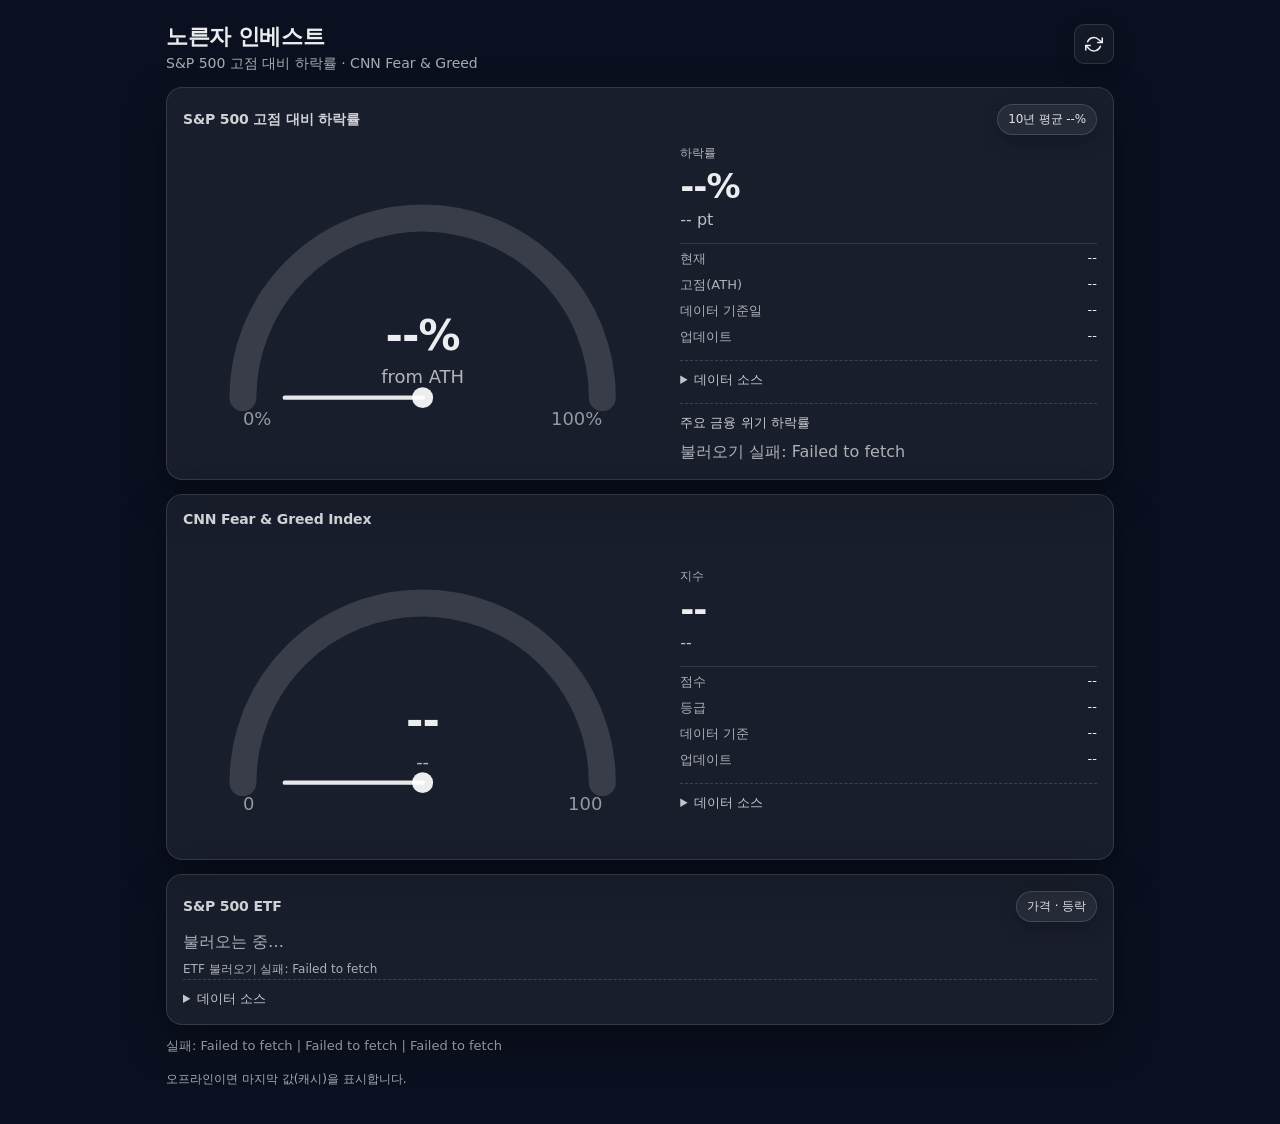
<file: index.html>
<!doctype html>
<html lang="ko">

<head>
  <meta charset="UTF-8" />
  <meta name="viewport" content="width=device-width, initial-scale=1" />
  <meta name="theme-color" content="#0b1020" />
  <meta name="description" content="S&P 500 고점 대비 하락률과 CNN Fear & Greed Index를 한눈에 봅니다." />
  <link rel="canonical" href="https://snp.noleunja.com/" />

  <meta property="og:title" content="노른자 인베스트" />
  <meta property="og:description" content="S&P 500 고점 대비 하락률 · CNN Fear & Greed Index" />
  <meta property="og:type" content="website" />
  <meta property="og:url" content="https://snp.noleunja.com/" />
  <meta property="og:image" content="https://snp.noleunja.com/icons/og.png" />
  <meta property="og:image:secure_url" content="https://snp.noleunja.com/icons/og.png" />
  <meta property="og:image:type" content="image/png" />
  <meta property="og:image:width" content="1200" />
  <meta property="og:image:height" content="630" />
  <meta property="og:image:alt" content="S&P 500 하락률과 CNN Fear & Greed Index" />
  <meta property="og:site_name" content="노른자 인베스트" />
  <meta property="og:locale" content="ko_KR" />

  <meta name="twitter:card" content="summary_large_image" />
  <meta name="twitter:url" content="https://snp.noleunja.com/" />
  <meta name="twitter:title" content="노른자 인베스트" />
  <meta name="twitter:description" content="S&P 500 고점 대비 하락률 · CNN Fear & Greed Index" />
  <meta name="twitter:image" content="https://snp.noleunja.com/icons/og.png" />
  <meta name="twitter:image:alt" content="S&P 500 하락률과 CNN Fear & Greed Index" />
  <meta name="google-analytics-id" content="G-5QYZHJK1HF" />
  <script>
    (() => {
      const id = document.querySelector('meta[name="google-analytics-id"]')?.content?.trim();
      if (!id || id === "G-5QYZHJK1HF") return;

      window.dataLayer = window.dataLayer || [];
      function gtag() {
        window.dataLayer.push(arguments);
      }
      window.gtag = gtag;

      const script = document.createElement("script");
      script.async = true;
      script.src = `https://www.googletagmanager.com/gtag/js?id=${encodeURIComponent(id)}`;
      document.head.appendChild(script);

      gtag("js", new Date());
      gtag("config", id);
    })();
  </script>
  <title>노른자 인베스트</title>
  <link rel="manifest" href="./manifest.webmanifest" />
  <link rel="icon" href="./icons/icon.svg" type="image/svg+xml" />
  <link rel="apple-touch-icon" href="./icons/icon.svg" />
  <link rel="stylesheet" href="./styles.css" />
</head>

<body>
  <main class="wrap">
    <header class="header">
      <div class="title">
        <h1>노른자 인베스트</h1>
        <p class="sub">S&amp;P 500 고점 대비 하락률 · CNN Fear &amp; Greed</p>
      </div>
      <div class="actions">
        <button id="refreshBtn" class="btn btnIcon" type="button" aria-label="새로고침" title="새로고침">
          <svg viewBox="0 0 24 24" width="20" height="20" aria-hidden="true" focusable="false">
            <polyline points="23 4 23 10 17 10" fill="none" stroke="currentColor" stroke-width="2"
              stroke-linecap="round" stroke-linejoin="round" />
            <polyline points="1 20 1 14 7 14" fill="none" stroke="currentColor" stroke-width="2" stroke-linecap="round"
              stroke-linejoin="round" />
            <path d="M3.51 9a9 9 0 0 1 14.13-3.36L23 10M1 14l5.36 5.36A9 9 0 0 0 20.49 15" fill="none"
              stroke="currentColor" stroke-width="2" stroke-linecap="round" stroke-linejoin="round" />
          </svg>
        </button>
        <button id="installBtn" class="btn btnPrimary" type="button" hidden>설치</button>
      </div>
    </header>

    <section class="card">
      <div class="cardHeader">
        <h2 class="cardTitle">S&amp;P 500 고점 대비 하락률</h2>
        <div id="avg10yBadge" class="cardBadge" aria-label="S&P 500 10년 평균 하락률">10년 평균 --%</div>
      </div>
      <div class="grid">
        <div class="gauge">
          <svg id="spxGaugeSvg" viewBox="0 0 320 200" aria-label="S&P 500 하락률 게이지" role="img">
            <defs>
              <linearGradient id="gaugeGrad" x1="0" y1="0" x2="1" y2="0">
                <stop offset="0%" stop-color="#2dd4bf" />
                <stop offset="45%" stop-color="#fbbf24" />
                <stop offset="75%" stop-color="#fb7185" />
                <stop offset="100%" stop-color="#ef4444" />
              </linearGradient>
            </defs>
            <path class="track" d="M 40 160 A 120 120 0 0 1 280 160" />
            <path id="spxGaugeArc" class="arc arcSpx" d="M 40 160 A 120 120 0 0 1 280 160" />
            <g id="crisisMarks" class="marks"></g>
            <g id="spxGaugeNeedle" class="needle" transform="translate(160 160)">
              <line x1="0" y1="0" x2="0" y2="-92" />
              <circle cx="0" cy="0" r="7" />
            </g>
            <text id="spxGaugeValue" class="value" x="160" y="128" text-anchor="middle">--%</text>
            <text class="label" x="160" y="150" text-anchor="middle">from ATH</text>
            <text class="tick" x="40" y="178" text-anchor="start">0%</text>
            <text class="tick" x="280" y="178" text-anchor="end">100%</text>
          </svg>
        </div>

        <div class="stats" aria-live="polite">
          <div class="kpi">
            <div class="kpiLabel">하락률</div>
            <div id="dropPct" class="kpiValue">--%</div>
            <div id="dropPts" class="kpiHint">-- pt</div>
          </div>

          <div class="rows">
            <div class="row">
              <div class="rowLabel">현재</div>
              <div class="rowValue" id="currentVal">--</div>
            </div>
            <div class="row">
              <div class="rowLabel">고점(ATH)</div>
              <div class="rowValue" id="athVal">--</div>
            </div>
            <div class="row">
              <div class="rowLabel">데이터 기준일</div>
              <div class="rowValue" id="asofVal">--</div>
            </div>
            <div class="row">
              <div class="rowLabel">업데이트</div>
              <div class="rowValue" id="updatedVal">--</div>
            </div>
          </div>

          <details class="details">
            <summary>데이터 소스</summary>
            <p class="muted">Yahoo Finance (^GSPC 차트 API). CORS가 막히면 공개 프록시로 자동 재시도합니다.</p>
          </details>

          <div class="crises">
            <div class="crisesTitle">주요 금융 위기 하락률</div>
            <div id="crisisList" class="crisisList" aria-label="금융 위기 하락률 목록"></div>
          </div>
        </div>
      </div>
    </section>

    <section class="card">
      <h2 class="cardTitle">CNN Fear &amp; Greed Index</h2>
      <div class="grid">
        <div class="gauge">
          <svg id="fngGaugeSvg" viewBox="0 0 320 200" aria-label="Fear and Greed 게이지" role="img">
            <defs>
              <linearGradient id="fngGrad" x1="0" y1="0" x2="1" y2="0">
                <stop offset="0%" stop-color="#ef4444" />
                <stop offset="50%" stop-color="#fbbf24" />
                <stop offset="100%" stop-color="#22c55e" />
              </linearGradient>
            </defs>
            <path class="track" d="M 40 160 A 120 120 0 0 1 280 160" />
            <path id="fngGaugeArc" class="arc arcFng" d="M 40 160 A 120 120 0 0 1 280 160" />
            <g id="fngGaugeNeedle" class="needle" transform="translate(160 160)">
              <line x1="0" y1="0" x2="0" y2="-92" />
              <circle cx="0" cy="0" r="7" />
            </g>
            <text id="fngGaugeValue" class="value" x="160" y="128" text-anchor="middle">--</text>
            <text id="fngGaugeLabel" class="label" x="160" y="150" text-anchor="middle">--</text>
            <text class="tick" x="40" y="178" text-anchor="start">0</text>
            <text class="tick" x="280" y="178" text-anchor="end">100</text>
          </svg>
        </div>

        <div class="stats" aria-live="polite">
          <div class="kpi">
            <div class="kpiLabel">지수</div>
            <div id="fngScoreKpi" class="kpiValue">--</div>
            <div id="fngRatingKpi" class="kpiHint">--</div>
          </div>

          <div class="rows">
            <div class="row">
              <div class="rowLabel">점수</div>
              <div class="rowValue" id="fngScoreRow">--</div>
            </div>
            <div class="row">
              <div class="rowLabel">등급</div>
              <div class="rowValue" id="fngRatingRow">--</div>
            </div>
            <div class="row">
              <div class="rowLabel">데이터 기준</div>
              <div class="rowValue" id="fngAsOfRow">--</div>
            </div>
            <div class="row">
              <div class="rowLabel">업데이트</div>
              <div class="rowValue" id="fngUpdatedRow">--</div>
            </div>
          </div>

          <details class="details">
            <summary>데이터 소스</summary>
            <p class="muted">CNN Fear &amp; Greed Index. 직접 호출이 막히면 공개 프록시로 자동 재시도합니다.</p>
          </details>
        </div>
      </div>
    </section>

    <section class="card">
      <div class="cardHeader">
        <h2 class="cardTitle">S&amp;P 500 ETF</h2>
        <div class="cardBadge" aria-label="가격 및 등락">가격 · 등락</div>
      </div>
      <div id="etfList" class="etfGrid" aria-live="polite" aria-label="S&P 500 ETF 가격 및 등락"></div>
      <div id="etfStatus" class="miniStatus muted" aria-live="polite"></div>
      <details class="details">
        <summary>데이터 소스</summary>
        <p class="muted">Yahoo Finance Quote/Chart API (SPY, VOO, SPYM, 379800.KS, 360750.KS, 360200.KS). CORS가 막히면 공개
          프록시로 자동 재시도합니다.</p>
      </details>
    </section>

    <div id="status" class="status muted"></div>

    <footer class="footer muted">
      <span>오프라인이면 마지막 값(캐시)을 표시합니다.</span>
    </footer>
  </main>

  <script type="module" src="./app.js"></script>
</body>

</html>
</file>
<file: styles.css>
:root {
  --bg: #0b1020;
  --card: rgba(255, 255, 255, 0.06);
  --cardBorder: rgba(255, 255, 255, 0.12);
  --text: rgba(255, 255, 255, 0.92);
  --muted: rgba(255, 255, 255, 0.65);
  --shadow: 0 16px 40px rgba(0, 0, 0, 0.35);
  --accent: #60a5fa;
}

* {
  box-sizing: border-box;
}

html,
body {
  height: 100%;
}

body {
  margin: 0;
  font-family:
    ui-sans-serif,
    system-ui,
    -apple-system,
    Segoe UI,
    Roboto,
    Noto Sans,
    Apple SD Gothic Neo,
    "Malgun Gothic",
    Arial,
    "Apple Color Emoji",
    "Segoe UI Emoji";
  color: var(--text);
  background: var(--bg);
}

.wrap {
  max-width: 980px;
  margin: 0 auto;
  padding: 24px 16px 36px;
}

.header {
  display: flex;
  align-items: flex-start;
  justify-content: space-between;
  gap: 12px;
  margin-bottom: 14px;
}

.title h1 {
  margin: 0;
  font-size: 22px;
  line-height: 1.15;
  letter-spacing: -0.02em;
}

.sub {
  margin: 6px 0 0;
  color: var(--muted);
  font-size: 14px;
}

.actions {
  display: flex;
  gap: 8px;
}

.btn {
  appearance: none;
  border: 1px solid var(--cardBorder);
  background: rgba(255, 255, 255, 0.04);
  color: var(--text);
  padding: 9px 12px;
  border-radius: 10px;
  cursor: pointer;
  box-shadow: 0 8px 18px rgba(0, 0, 0, 0.25);
}

.btn:hover {
  border-color: rgba(255, 255, 255, 0.22);
  background: rgba(255, 255, 255, 0.06);
}

.btnPrimary {
  border-color: rgba(96, 165, 250, 0.5);
  background: rgba(96, 165, 250, 0.12);
}

.btnIcon {
  width: 40px;
  height: 40px;
  padding: 0;
  display: inline-flex;
  align-items: center;
  justify-content: center;
}

.btnIcon svg {
  width: 18px;
  height: 18px;
}

.btn:disabled {
  opacity: 0.7;
  cursor: not-allowed;
}

.card {
  border: 1px solid var(--cardBorder);
  background: var(--card);
  border-radius: 16px;
  padding: 16px;
  box-shadow: var(--shadow);
  backdrop-filter: blur(12px);
}

.card + .card {
  margin-top: 14px;
}

.cardHeader {
  display: flex;
  align-items: center;
  justify-content: space-between;
  gap: 12px;
  margin: 0 0 10px;
}

.cardHeader .cardTitle {
  margin: 0;
}

.cardBadge {
  display: inline-flex;
  align-items: center;
  justify-content: center;
  padding: 6px 10px;
  border-radius: 999px;
  font-size: 12px;
  letter-spacing: -0.01em;
  color: rgba(255, 255, 255, 0.86);
  background: rgba(255, 255, 255, 0.06);
  border: 1px solid rgba(255, 255, 255, 0.14);
  box-shadow: 0 8px 18px rgba(0, 0, 0, 0.18);
  white-space: nowrap;
}

.cardTitle {
  margin: 0 0 10px;
  font-size: 14px;
  color: rgba(255, 255, 255, 0.8);
  font-weight: 650;
  letter-spacing: -0.01em;
}

.grid {
  display: grid;
  grid-template-columns: 1.15fr 1fr;
  gap: 18px;
  align-items: center;
}

.gauge {
  display: flex;
  align-items: center;
  justify-content: center;
  padding: 6px 0 0;
}

#gaugeSvg {
  width: min(420px, 100%);
  height: auto;
}

.track {
  fill: none;
  stroke: rgba(255, 255, 255, 0.14);
  stroke-width: 18;
  stroke-linecap: round;
}

.arc {
  fill: none;
  stroke-width: 18;
  stroke-linecap: round;
  stroke-dasharray: 1;
  stroke-dashoffset: 1;
}

.arcSpx {
  stroke: url(#gaugeGrad);
}

.arcFng {
  stroke: url(#fngGrad);
}

.needle line {
  stroke: rgba(255, 255, 255, 0.9);
  stroke-width: 3;
  stroke-linecap: round;
}

.needle circle {
  fill: rgba(255, 255, 255, 0.92);
}

.value {
  font-size: 28px;
  font-weight: 750;
  letter-spacing: -0.02em;
  fill: rgba(255, 255, 255, 0.92);
}

.label {
  font-size: 12px;
  fill: rgba(255, 255, 255, 0.68);
}

.tick {
  font-size: 12px;
  fill: rgba(255, 255, 255, 0.55);
}

.marks .markDot {
  fill: rgba(255, 255, 255, 0.88);
  stroke: rgba(0, 0, 0, 0.35);
  stroke-width: 2;
}

.marks .markRing {
  fill: none;
  stroke: rgba(255, 255, 255, 0.22);
  stroke-width: 2;
}

.stats {
  display: flex;
  flex-direction: column;
  gap: 14px;
}

.kpiLabel {
  font-size: 12px;
  color: var(--muted);
}

.kpiValue {
  font-size: 34px;
  font-weight: 780;
  letter-spacing: -0.03em;
  margin-top: 4px;
}

.kpiHint {
  margin-top: 4px;
  color: rgba(255, 255, 255, 0.72);
}

.rows {
  display: grid;
  gap: 8px;
  padding-top: 6px;
  border-top: 1px solid rgba(255, 255, 255, 0.12);
}

.row {
  display: flex;
  justify-content: space-between;
  gap: 12px;
}

.rowLabel {
  color: var(--muted);
  font-size: 13px;
}

.rowValue {
  font-variant-numeric: tabular-nums;
  font-size: 13px;
}

.details {
  border-top: 1px dashed rgba(255, 255, 255, 0.16);
  padding-top: 10px;
}

.details summary {
  cursor: pointer;
  color: rgba(255, 255, 255, 0.75);
  font-size: 13px;
}

.crises {
  border-top: 1px dashed rgba(255, 255, 255, 0.16);
  padding-top: 10px;
  display: grid;
  gap: 10px;
}

.crisesTitle {
  font-size: 13px;
  color: rgba(255, 255, 255, 0.78);
}

.crisisList {
  display: grid;
  gap: 8px;
}

.crisisItem {
  display: grid;
  grid-template-columns: auto 1fr auto;
  gap: 10px;
  align-items: baseline;
  padding: 9px 10px;
  border-radius: 12px;
  border: 1px solid rgba(255, 255, 255, 0.12);
  background: rgba(255, 255, 255, 0.03);
}

.crisisDot {
  width: 10px;
  height: 10px;
  border-radius: 999px;
  margin-top: 4px;
  box-shadow: 0 0 0 3px rgba(255, 255, 255, 0.06);
}

.crisisName {
  font-size: 13px;
}

.crisisMeta {
  grid-column: 2 / span 2;
  color: rgba(255, 255, 255, 0.62);
  font-size: 12px;
}

.crisisPct {
  font-variant-numeric: tabular-nums;
  font-size: 13px;
  color: rgba(255, 255, 255, 0.9);
}

.etfGrid {
  display: grid;
  grid-template-columns: repeat(auto-fit, minmax(190px, 1fr));
  gap: 10px;
}

.miniStatus {
  margin-top: 8px;
  min-height: 18px;
  font-size: 12px;
}

.etfCard {
  border-radius: 14px;
  border: 1px solid rgba(255, 255, 255, 0.12);
  background: rgba(255, 255, 255, 0.03);
  padding: 12px;
  display: grid;
  gap: 8px;
}

.etfLink {
  text-decoration: none;
  color: inherit;
}

.etfLink:hover {
  border-color: rgba(255, 255, 255, 0.2);
  background: rgba(255, 255, 255, 0.045);
}

.etfLink:active {
  transform: translateY(1px);
}

.etfLink:focus-visible {
  outline: 2px solid rgba(96, 165, 250, 0.7);
  outline-offset: 2px;
}

.etfTop {
  display: flex;
  align-items: baseline;
  justify-content: space-between;
  gap: 12px;
}

.etfSymbol {
  font-size: 13px;
  font-weight: 750;
  letter-spacing: -0.01em;
}

.etfName {
  font-size: 12px;
  color: rgba(255, 255, 255, 0.68);
  overflow: hidden;
  text-overflow: ellipsis;
  white-space: nowrap;
}

.etfPrice {
  font-size: 22px;
  font-weight: 780;
  letter-spacing: -0.02em;
  font-variant-numeric: tabular-nums;
}

.etfCurrency {
  font-size: 12px;
  color: var(--muted);
}

.etfChange {
  display: flex;
  align-items: center;
  justify-content: space-between;
  gap: 10px;
  font-variant-numeric: tabular-nums;
  font-size: 13px;
}

.etfChange .chg {
  opacity: 0.92;
}

.etfChange .pct {
  opacity: 0.82;
}

.isUp {
  color: rgba(34, 197, 94, 0.95);
}

.isDown {
  color: rgba(239, 68, 68, 0.95);
}

.isFlat {
  color: rgba(255, 255, 255, 0.72);
}

.muted {
  color: var(--muted);
}

.status {
  margin-top: 12px;
  min-height: 20px;
  font-size: 13px;
}

.footer {
  margin-top: 14px;
  font-size: 12px;
}

@media (max-width: 860px) {
  .grid {
    grid-template-columns: 1fr;
  }
  .etfGrid {
    grid-template-columns: 1fr;
  }
  .actions {
    flex-wrap: wrap;
    justify-content: flex-end;
  }
}
</file>
